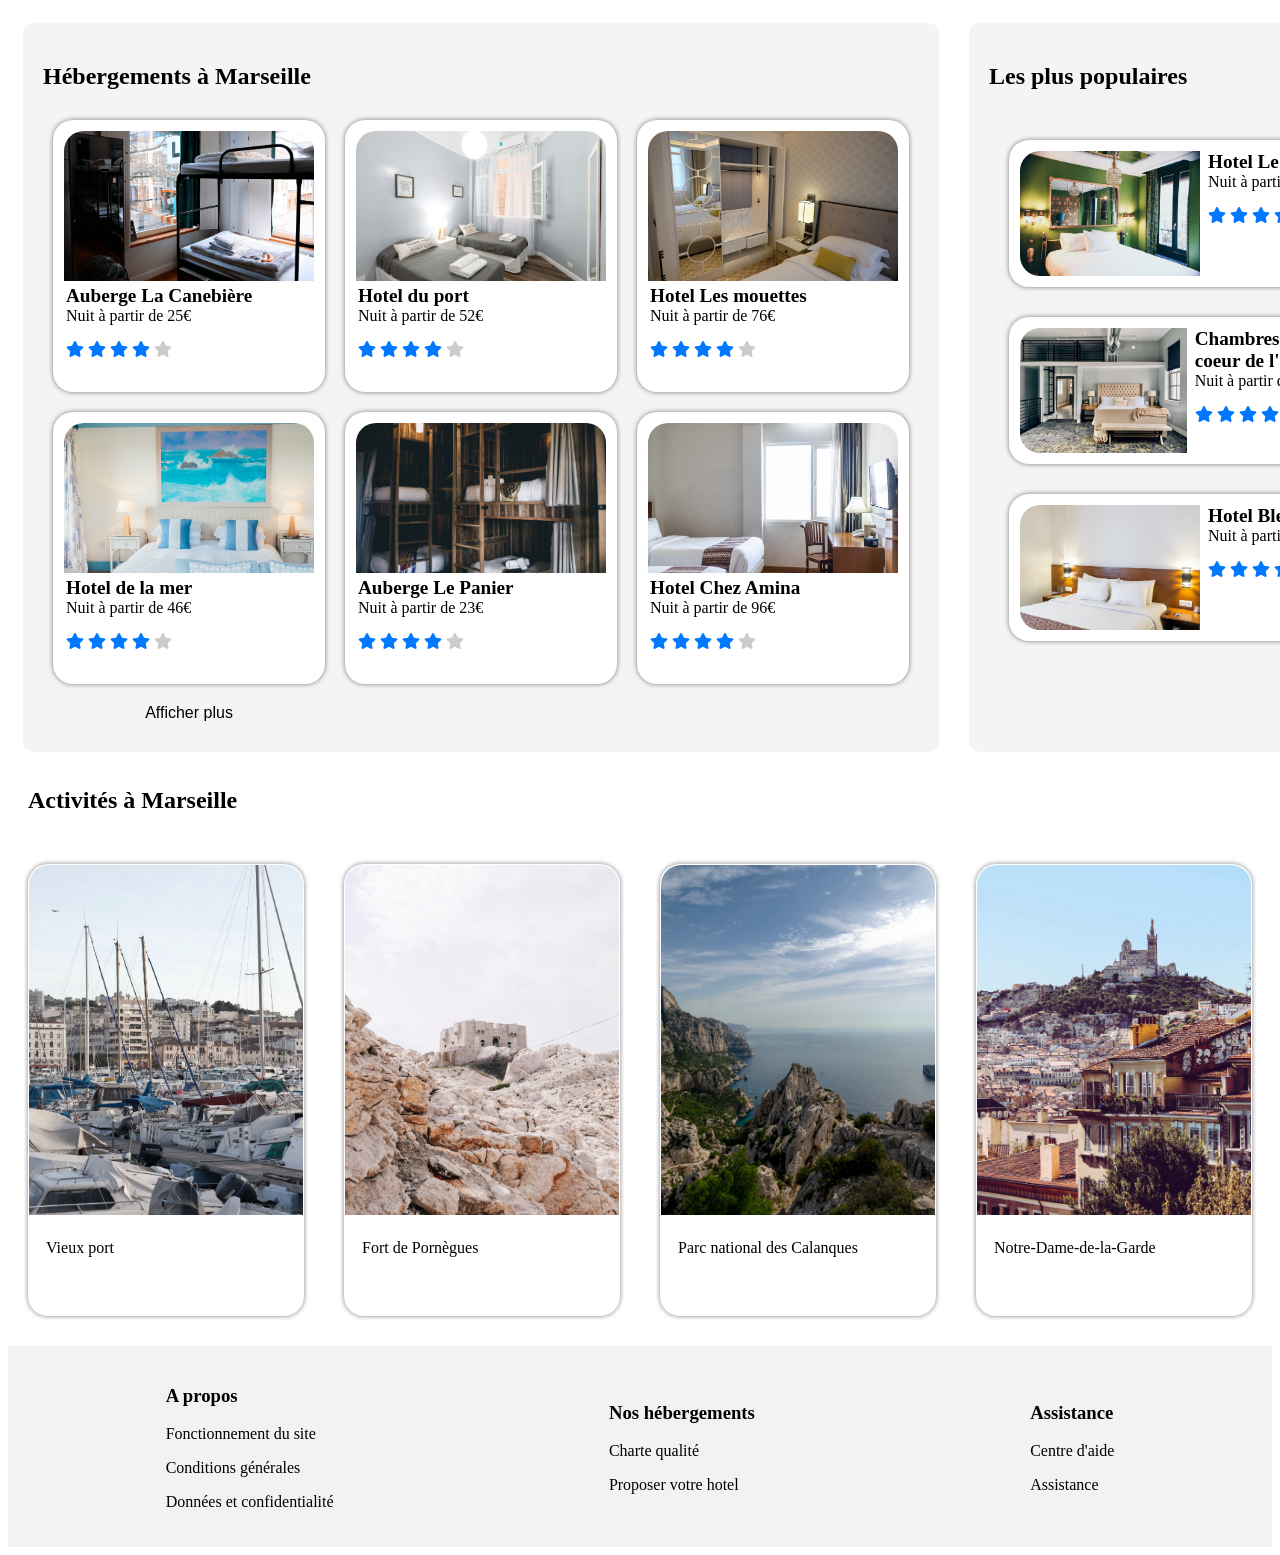
<file: index.html>
<!DOCTYPE html>
<html lang="en">
<head>
    <meta charset="UTF-8">
    <meta name="viewport" content="width=device-width, initial-scale=1.0">
    <link rel="stylesheet" href="https://use.fontawesome.com/releases/v5.8.1/css/all.css" integrity="sha384-50oBUHEmvpQ+1lW4y57PTFmhCaXp0ML5d60M1M7uH2+nqUivzIebhndOJK28anvf" crossorigin="anonymous">
<link rel="stylesheet" href="demo.css">
    <title>TP3-responsive</title>
</head>
<body>
    <div class="container">
        <div class="wrapper" width="70%">
            <h2 style="grid-column: 1/-1;">Hébergements à Marseille</h2>
                <div class="card">
                    <img src="images/hebergements/1_xlarge/marcus-loke-WQJvWU_HZFo-unsplash.jpg" alt="">
                    <div>
                        <h3>Auberge La Canebière</h3>
                        <p>Nuit à partir de 25€</p>
                    </div>
                    <div>
                        <i class="fas fa-star"></i>
                        <i class="fas fa-star"></i>
                        <i class="fas fa-star"></i>
                        <i class="fas fa-star"></i>
                        <i class="fas fa-star star-disabled"></i>
                    </div>
                </div>
                <div class="card">
                    <img src="images/hebergements/1_xlarge/fred-kleber-gTbaxaVLvsg-unsplash.jpg" alt="">
                    <div>
                        <h3>Hotel du port</h3>
                        <p>Nuit à partir de 52€</p>
                    </div>
                    <div>
                        <i class="fas fa-star"></i>
                        <i class="fas fa-star"></i>
                        <i class="fas fa-star"></i>
                        <i class="fas fa-star"></i>
                        <i class="fas fa-star star-disabled""></i>
                    </div>
                </div>
                <div class="card">
                    <img src="images/hebergements/1_xlarge/reisetopia-B8WIgxA_PFU-unsplash.jpg" alt="">
                    <div>
                        <h3>Hotel Les mouettes</h3>
                        <p>Nuit à partir de 76€</p>
                    </div>
                    <div>
                        <i class="fas fa-star"></i>
                        <i class="fas fa-star"></i>
                        <i class="fas fa-star"></i>
                        <i class="fas fa-star"></i>
                        <i class="fas fa-star star-disabled""></i>
                    </div>
                </div>            
                <div class="card">
                    <img src="images/hebergements/1_xlarge/annie-spratt-Eg1qcIitAuA-unsplash.jpg" alt="">
                    <div>
                        <h3>Hotel de la mer</h3>
                        <p>Nuit à partir de 46€</p>
                    </div>
                    <div>
                        <i class="fas fa-star"></i>
                        <i class="fas fa-star"></i>
                        <i class="fas fa-star"></i>
                        <i class="fas fa-star"></i>
                        <i class="fas fa-star star-disabled""></i>
                    </div>
                </div>
                <div class="card">
                    <img src="images/hebergements/1_xlarge/nicate-lee-kT-ZyaiwBe0-unsplash.jpg" alt="">
                    <div>
                        <h3>Auberge Le Panier</h3>
                        <p>Nuit à partir de 23€</p>
                    </div>
                    <div>
                        <i class="fas fa-star"></i>
                        <i class="fas fa-star"></i>
                        <i class="fas fa-star"></i>
                        <i class="fas fa-star"></i>
                        <i class="fas fa-star star-disabled""></i>
                    </div>
                </div>
                <div class="card">
                    <img src="images/hebergements/1_xlarge/febrian-zakaria-M6S1WvfW68A-unsplash.jpg" alt="">
                    <div>
                        <h3>Hotel Chez Amina</h3>
                        <p>Nuit à partir de 96€</p>
                    </div>
                    <div>
                        <i class="fas fa-star"></i>
                        <i class="fas fa-star"></i>
                        <i class="fas fa-star"></i>
                        <i class="fas fa-star"></i>
                        <i class="fas fa-star star-disabled""></i>
                    </div>
                </div>
            
            <button>Afficher plus</button>
        </div>
        <div class=" popular" width="30%">
            <div class="title">
                <h2>Les plus populaires</h2>
                <i class="fas fa-chart-line" aria-hidden="true"></i>
            </div>
            <div class="card">
                <img src="images/hebergements/1_xlarge/emile-guillemot-Bj_rcSC5XfE-unsplash.jpg" alt="">
                <div>
                    <div>
                        <h3>Hotel Le soleil du matin</h3>
                        <p>Nuit à partir de 128€</p>
                    </div>
                    <div>
                        <i class="fas fa-star"></i>
                        <i class="fas fa-star"></i>
                        <i class="fas fa-star"></i>
                        <i class="fas fa-star"></i>
                        <i class="fas fa-star star-disabled""></i>
                    </div>
                </div>
            </div>
            <div class="card">
                <img src="images/hebergements/1_xlarge/aw-creative-VGs8z60yT2c-unsplash.jpg" alt="">
                <div>
                    <div>

                        <h3>Chambres d'hotes Au coeur de l'eau</h3>
                        <p>Nuit à partir de 71€</p>
                    </div>
                    <div>
                        <i class="fas fa-star"></i>
                        <i class="fas fa-star"></i>
                        <i class="fas fa-star"></i>
                        <i class="fas fa-star"></i>
                        <i class="fas fa-star star-disabled""></i>
                    </div>
                </div>
            </div>
            <div class="card">
                <img src="images/hebergements/1_xlarge/febrian-zakaria-sjvU0THccQA-unsplash.jpg" alt="">
                <div>
                    <div>
                        <h3>Hotel Bleu et Blanc</h3>
                        <p>Nuit à partir de 68€</p>
                    </div>
                    <div>
                        <i class="fas fa-star"></i>
                        <i class="fas fa-star"></i>
                        <i class="fas fa-star"></i>
                        <i class="fas fa-star"></i>
                        <i class="fas fa-star star-disabled""></i>
                    </div>
                </div>
            </div>

        </div>
    </div>

    <div class="container" style="display:block">
        <h2 style="margin:20px;" >Activités à Marseille</h2>
        <div class="activity">
            <div class="card">
                <img src="images/activites/1_xlarge/reno-laithienne-QUgJhdY5Fyk-unsplash.jpg" alt="">
                <div>                   
                    <p>Vieux port</p>
                </div>
            </div>
            <div class="card">
                <img src="images/activites/1_xlarge/paul-hermann-QFTrLdQIRhI-unsplash.jpg" alt="">
                <div>
                    <p>Fort de Pornègues</p>
                </div>
            </div>
            <div class="card">
                <img src="images/activites/1_xlarge/kilyan-sockalingum-NR8-cBCN3aI-unsplash.jpg" alt="">
                <div>
                    <p>Parc national des Calanques</p>
                </div>
            </div>
            <div class="card">
                <img src="images/activites/1_xlarge/florian-wehde-xW9e8gdotxI-unsplash.jpg" alt="">
                <div>
                    <p>Notre-Dame-de-la-Garde</p>
                </div>
            </div>
        </div>
    </div>

    <footer>
   
            <div class="About">
                <h3>A propos</h3>
                <p>Fonctionnement du site</p>
                <p>Conditions générales</p>
                <p>Données et confidentialité</p>
            </div>
            <div class="About">
                <h3>Nos hébergements</h3>
                <p>Charte qualité</p>
                <p>Proposer votre hotel</p>
            </div>
            <div class="About">
                <h3>Assistance</h3>
                <p>Centre d'aide</p>
                <p>Assistance</p>
            </div>
        
    </footer>
</body>
</html>
</file>
<file: demo.css>
.fa-star, .fa-chart-line {
    color: #0077ff;
}
.star-disabled{
    color:#ccc;
}

.title {
    display: flex;
    justify-content: space-between;
    align-items: center;

}

button {
    margin: 0 auto;
    padding: 10px 20px;
    border: rgba(0, 0, 0, 0);
    background-color: rgba(255, 255, 255, 0);
    font-size: 1rem;
    cursor: pointer;
}

.container {
    display:flex;
}

.popular {
    border-radius:10px;
    background-color: rgb(244, 244, 244);
    padding: 20px;
    margin: 15px;
}

.popular .card{
    display: flex;
    width: 400px;
    height: 125px;
    margin:30px 20px;
}

.popular .card div {
    padding: 0px 4px;
    display: block;
}

.popular .card img {
    width: 45%;
    height: 125px;
    object-fit: cover;
    border-top-right-radius: 0px;
    border-top-left-radius: 20px;
    border-bottom-right-radius: 0px;
    border-bottom-left-radius: 20px;
}

.activity{
    display: flex;
}

.activity .card {
    width: 400px;
    height: 450px;
    margin:30px 20px;
    padding:0;
    overflow: hidden;
}

.activity .card img {
    height: 350px;
}

.activity .card div {
    align-items: center;
}

.activity .card p {
    padding: 20px 15px;
}


.container .wrapper {
    border-radius:10px;
    background-color: rgb(244, 244, 244);
    padding: 20px;
    margin: 15px;
    flex-wrap: wrap;
    display: grid;
    grid-template-columns: repeat(3, 1fr);
}

.container .wrapper .test{
    display:flex;
}

.card{
    width: 250px;
    height: 250px;
    border: 1px solid rgba(0, 0, 0, 0);
    margin-top: 0;
    margin: 10px;
    padding: 10px;
    border-radius: 20px;
    background-color:white;
    box-shadow: 0 0 5px rgba(0, 0, 0, 0.5);   

}

.card div{
    padding: 0px 2px;
    display: block;
}
.card img{
    width: 100%;
    height: 150px;
    object-fit: cover;
    border-top-right-radius: 20px;
    border-top-left-radius: 20px;
}

.card h3{
    font-size: 1.2rem;
    margin: 0;
    text-align: left;
}

.card p{
    font-size: 1rem;
    text-align: left;
    margin-top: 0;
}

footer {
    display: flex;
    justify-content: space-around;
    align-items: center;
    background-color: #f2f2f2;
    padding: 20px;
}

@media screen and (max-width: 405px){
    footer {
        display: block;
        width:400px;
    }
    .About {
        margin:30px 20px;
    }
    .container {
        flex-direction: column-reverse; 
    }
    .container .wrapper{
        display: block;
        background-color: white;
        padding: 10px;
    }
    .container .activity{
        display: block;
    }
    .activity .card {
        height: 200px;
        margin: 30px 10px;
    }

    .activity .card img {
        height: 150px;
    }

    .activity .card p {
        padding: 10px 15px;
    }

    .card{
        width: 350px;
        padding:5px;
        height:175px;
        margin: 30px 5px;
        
    }
    .card img{
        height: 100px;
    }

    .card div{
        padding: 0px 10px;
    }

    .popular {
        width: 400px;
        margin:-10px;
        border-radius: 0px;
    }
    
    .popular .card {
        display: flex;
        width: 350px;
        height: 125px;
        margin: 15px;
    }
}
</file>
